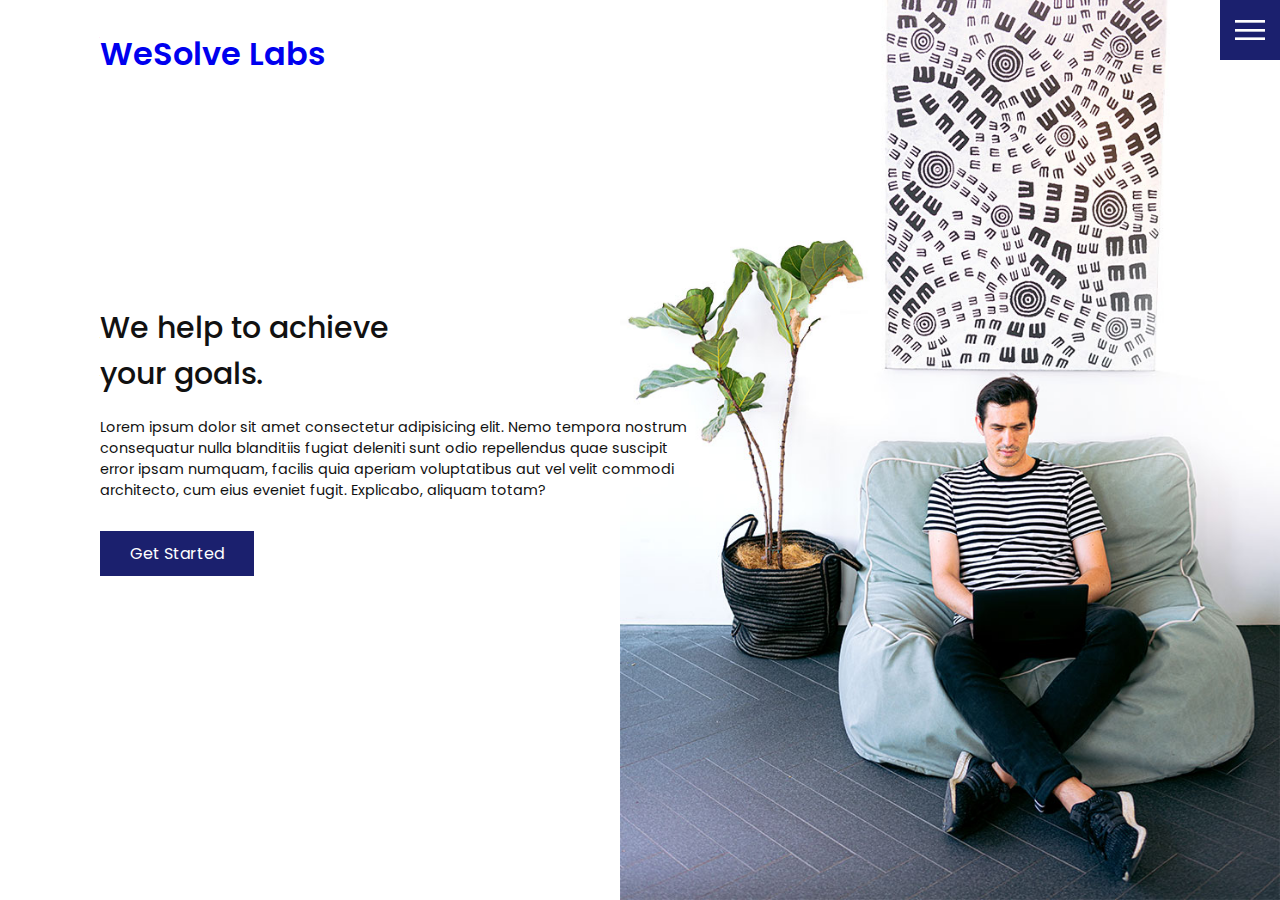
<file: index.html>
<!DOCTYPE html>
<html lang="en">
<head>
    <meta charset="UTF-8">
    <meta http-equiv="X-UA-Compatible" content="IE=edge">
    <meta name="viewport" content="width=device-width, initial-scale=1.0">
    <title>WeSolve Labs</title>
    <link rel="stylesheet" href="style.css">
</head>
<body>
    <header>
        <div class="logo"><a href="index.html">WeSolve Labs</a></div>
        <div class="toggle"></div>
        <div class="navigation">
            <ul>
            <li><a href="index.html">Home</a></li>
            <li><a href="services.html">Services</a></li>
            <li><a href="portfolio.html">Portfolio</a></li>
            <li><a href="contact.html">Contact</a></li>
        </ul>
        <div class="social-bar">
            <ul>
                <li><a href="https://facebook.com"><img src="images/facebook.png" alt=""></a></li>
                <li><a href="https://twitter.com"><img src="images/twitter.png" alt=""></a></li>
                <li><a href="https://instagram.com"><img src="images/instagram.png" alt=""></a></li>
            </ul>
            <a href="mailto:hello@myagency.com" class="email-icon"><img src="images/email.png" alt=""></a>
        </div>
        </div>
    </header>
    <section class="home">
        <img src="images/home-img.jpg" class="home-img" alt="">
        <div class="home-content">
            <h1>We help to achieve <br> your goals.</h1>
            <p>
                Lorem ipsum dolor sit amet consectetur adipisicing elit. Nemo tempora nostrum consequatur nulla blanditiis fugiat deleniti sunt odio repellendus quae suscipit error ipsam numquam, facilis quia aperiam voluptatibus aut vel velit commodi architecto, cum eius eveniet fugit. Explicabo, aliquam totam?
            </p>
            <a href="contact.html" class="btn">Get Started</a>

        </div>
    </section>

    
    
    <script src="script.js"></script>
</body>
</html>
</file>
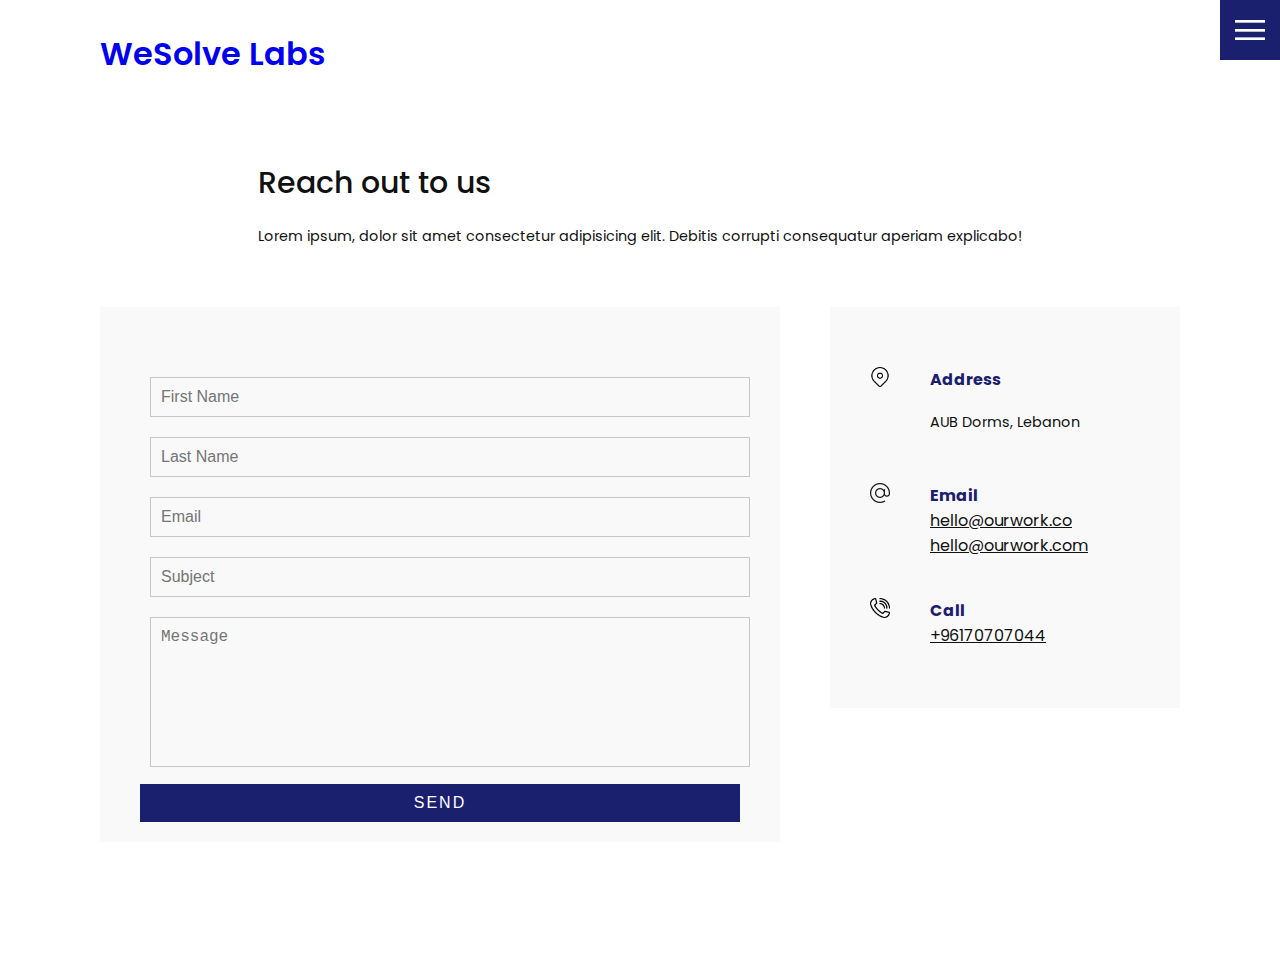
<file: contact.html>
<!DOCTYPE html>
<html lang="en">

<head>
    <meta charset="UTF-8">
    <meta http-equiv="X-UA-Compatible" content="IE=edge">
    <meta name="viewport" content="width=device-width, initial-scale=1.0">
    <title>WeSolve Labs</title>
    <link rel="stylesheet" href="style.css">
</head>

<body>
    <!-- Header section -->
    <header>
        <div class="logo"><a href="index.html">WeSolve Labs</a></div>
        <div class="toggle"></div>
        <div class="navigation">
            <ul>
                <li><a href="index.html">Home</a></li>
                <li><a href="services.html">Services</a></li>
                <li><a href="portfolio.html">Portfolio</a></li>
                <li><a href="contact.html">Contact</a></li>
            </ul>
            <div class="social-bar">
                <ul>
                    <li><a href="https://facebook.com"><img src="images/facebook.png" alt=""></a></li>
                    <li><a href="https://twitter.com"><img src="images/twitter.png" alt=""></a></li>
                    <li><a href="https://instagram.com"><img src="images/instagram.png" alt=""></a></li>
                </ul>
                <a href="mailto:hello@myagency.com" class="email-icon"><img src="images/email.png" alt=""></a>
            </div>
        </div>
    </header>

    <!-- Main section -->
    <section>
        <div class="title">
            <h1>Reach out to us</h1>
            <p>Lorem ipsum, dolor sit amet consectetur adipisicing elit. Debitis corrupti consequatur aperiam explicabo!
              </p>
        </div>
        <!-- Contact form -->
        <div class="contact">
            <div class="contact-form">
                <form action="">
                    <div class="row">
                        <div class="input50">
                            <input type="text" placeholder="First Name"/>
                        </div>
                        <div class="input50">
                            <input type="text" placeholder="Last Name"/>
                        </div>
                        <div class="input50">
                            <input type="text" placeholder="Email"/>
                        </div>
                        <div class="input50">
                            <input type="text" placeholder="Subject"/>
                        </div>
                        <div class="row">
                            <div class="input100">
                                <textarea placeholder="Message"></textarea>
                            </div>
                        </div>
                        <div class="row">
                            <input type="Submit" value="Send" class="submitbtn"/>
                        </div>
                    </div>
                </form>
            </div>
            <!-- Contact info -->
            <div class="contact-info">
                <div class="info-box">
                    <img src="images/address.png" class="contact-icon" alt="">
                    <div class="details">
                        <h4>Address</h4>
                        <p>AUB Dorms, Lebanon</p>
                    </div>
                </div>
                <div class="info-box">
                    <img src="images/email.png" class="contact-icon" alt="">
                    <div class="details">
                        <h4>Email</h4>
                        <a href="mailto:hello@ourwork.com">hello@ourwork.co</a>
                        <a href="mailto:hello@ourwork.com">hello@ourwork.com</a>
                    </div>
                </div>
                <div class="info-box">
                    <img src="images/call.png" class="contact-icon" alt="">
                    <div class="details">
                        <h4>Call</h4>
                        <a href="tel:+96170707044">+96170707044</a>
                    </div>
                </div>
            </div>
        </div>
       
    </section>



    <script src="script.js"></script>
</body>

</html>
</file>
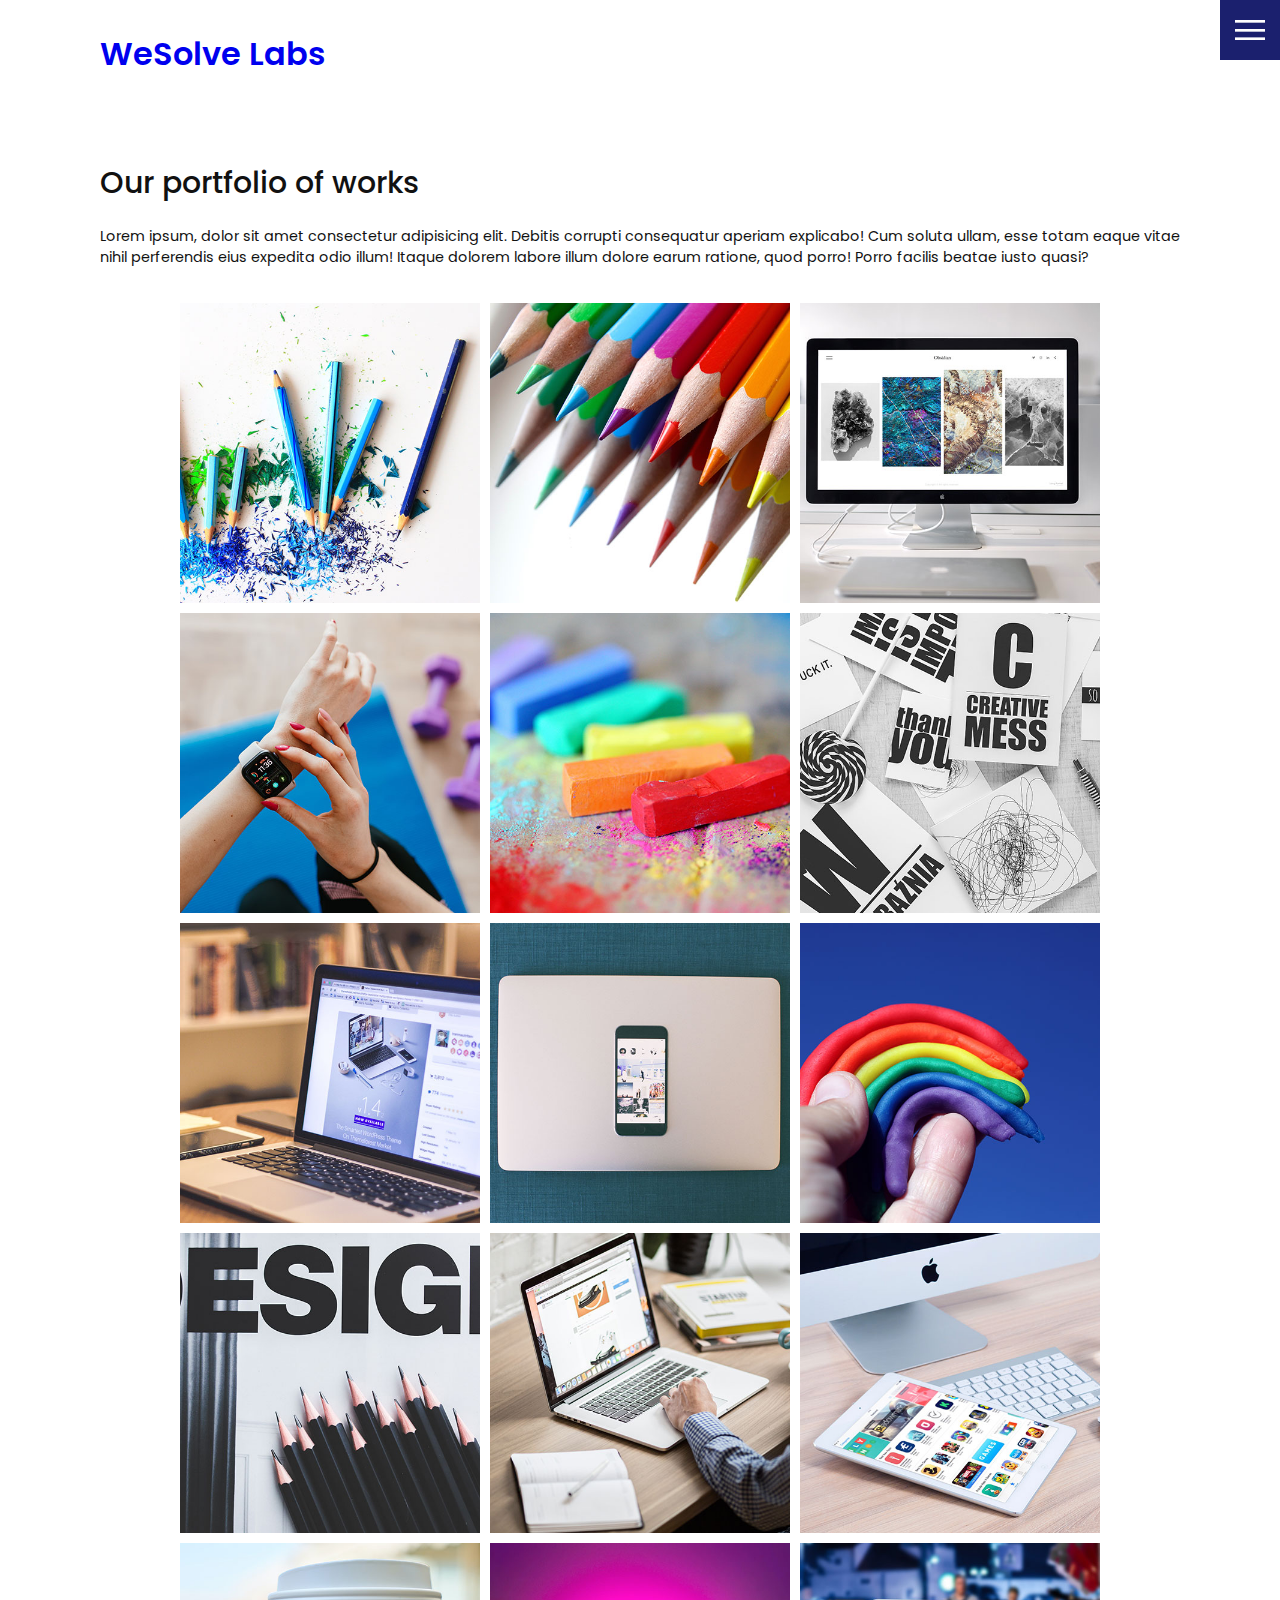
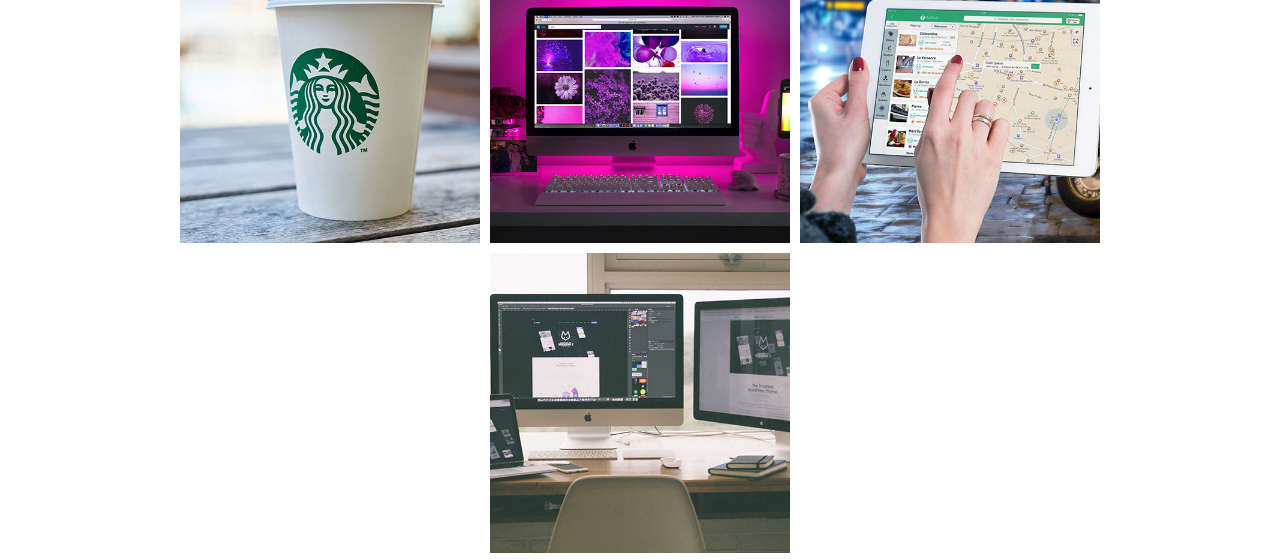
<file: portfolio.html>
<!DOCTYPE html>
<html lang="en">

<head>
    <meta charset="UTF-8">
    <meta http-equiv="X-UA-Compatible" content="IE=edge">
    <meta name="viewport" content="width=device-width, initial-scale=1.0">
    <title>WeSolve Labs</title>
    <link rel="stylesheet" href="style.css">
</head>

<body>
    <!-- Header section -->
    <header>
        <div class="logo"><a href="index.html">WeSolve Labs</a></div>
        <div class="toggle"></div>
        <div class="navigation">
            <ul>
                <li><a href="index.html">Home</a></li>
                <li><a href="services.html">Services</a></li>
                <li><a href="portfolio.html">Portfolio</a></li>
                <li><a href="contact.html">Contact</a></li>
            </ul>
            <div class="social-bar">
                <ul>
                    <li><a href="https://facebook.com"><img src="images/facebook.png" alt=""></a></li>
                    <li><a href="https://twitter.com"><img src="images/twitter.png" alt=""></a></li>
                    <li><a href="https://instagram.com"><img src="images/instagram.png" alt=""></a></li>
                </ul>
                <a href="mailto:hello@myagency.com" class="email-icon"><img src="images/email.png" alt=""></a>
            </div>
        </div>
    </header>

    <!-- Main section -->
    <section>
        <div class="title">
            <h1>Our portfolio of works</h1>
            <p>Lorem ipsum, dolor sit amet consectetur adipisicing elit. Debitis corrupti consequatur aperiam explicabo!
                Cum soluta ullam, esse totam eaque vitae nihil perferendis eius expedita odio illum! Itaque dolorem
                labore illum dolore earum ratione, quod porro! Porro facilis beatae iusto quasi?</p>
        </div>
        <!-- Portfolio items -->
        <div class="portfolio">
            <div class="item">
                <img src="images/portfolio-item1.jpg" alt="">
                <div class="action">
                    <a href="#">Launch</a>
                </div>
            </div>
            <div class="item">
                <img src="images/portfolio-item2.jpg" alt="">
                <div class="action">
                    <a href="#">Launch</a>
                </div>
            </div><div class="item">
                <img src="images/portfolio-item3.jpg" alt="">
                <div class="action">
                    <a href="#">Launch</a>
                </div>
            </div><div class="item">
                <img src="images/portfolio-item4.jpg" alt="">
                <div class="action">
                    <a href="#">Launch</a>
                </div>
            </div><div class="item">
                <img src="images/portfolio-item5.jpg" alt="">
                <div class="action">
                    <a href="#">Launch</a>
                </div>
            </div><div class="item">
                <img src="images/portfolio-item6.jpg" alt="">
                <div class="action">
                    <a href="#">Launch</a>
                </div>
            </div><div class="item">
                <img src="images/portfolio-item7.jpg" alt="">
                <div class="action">
                    <a href="#">Launch</a>
                </div>
            </div><div class="item">
                <img src="images/portfolio-item8.jpg" alt="">
                <div class="action">
                    <a href="#">Launch</a>
                </div>
            </div><div class="item">
                <img src="images/portfolio-item9.jpg" alt="">
                <div class="action">
                    <a href="#">Launch</a>
                </div>
            </div><div class="item">
                <img src="images/portfolio-item10.jpg" alt="">
                <div class="action">
                    <a href="#">Launch</a>
                </div>
            </div><div class="item">
                <img src="images/portfolio-item11.jpg" alt="">
                <div class="action">
                    <a href="#">Launch</a>
                </div>
            </div><div class="item">
                <img src="images/portfolio-item12.jpg" alt="">
                <div class="action">
                    <a href="#">Launch</a>
                </div>
            </div><div class="item">
                <img src="images/portfolio-item13.jpg" alt="">
                <div class="action">
                    <a href="#">Launch</a>
                </div>
            </div><div class="item">
                <img src="images/portfolio-item14.jpg" alt="">
                <div class="action">
                    <a href="#">Launch</a>
                </div>
            </div><div class="item">
                <img src="images/portfolio-item15.jpg" alt="">
                <div class="action">
                    <a href="#">Launch</a>
                </div>
            </div><div class="item">
                <img src="images/portfolio-item16.jpg" alt="">
                <div class="action">
                    <a href="#">Launch</a>
                </div>
            </div>
        </div>
    </section>



    <script src="script.js"></script>
</body>

</html>
</file>
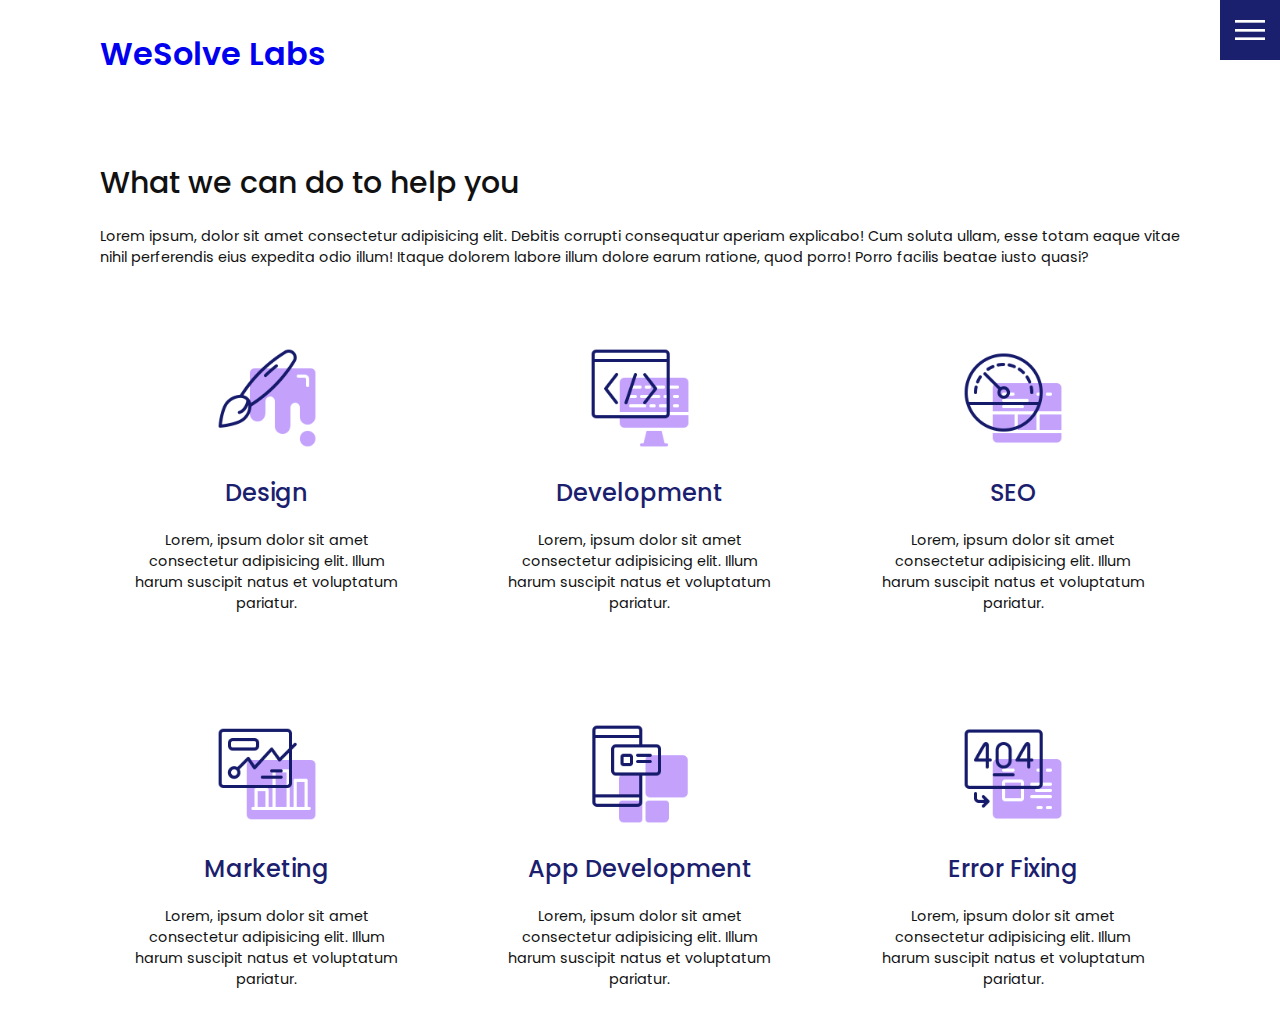
<file: services.html>
<!DOCTYPE html>
<html lang="en">

<head>
    <meta charset="UTF-8">
    <meta http-equiv="X-UA-Compatible" content="IE=edge">
    <meta name="viewport" content="width=device-width, initial-scale=1.0">
    <title>WeSolve Labs</title>
    <link rel="stylesheet" href="style.css">
</head>

<body>
    <!-- Header section -->
    <header>
        <div class="logo"><a href="index.html">WeSolve Labs</a></div>
        <div class="toggle"></div>
        <div class="navigation">
            <ul>
                <li><a href="index.html">Home</a></li>
                <li><a href="services.html">Services</a></li>
                <li><a href="portfolio.html">Portfolio</a></li>
                <li><a href="contact.html">Contact</a></li>
            </ul>
            <div class="social-bar">
                <ul>
                    <li><a href="https://facebook.com"><img src="images/facebook.png" alt=""></a></li>
                    <li><a href="https://twitter.com"><img src="images/twitter.png" alt=""></a></li>
                    <li><a href="https://instagram.com"><img src="images/instagram.png" alt=""></a></li>
                </ul>
                <a href="mailto:hello@myagency.com" class="email-icon"><img src="images/email.png" alt=""></a>
            </div>
        </div>
    </header>

    <!-- Main section -->
    <section>
        <div class="title">
            <h1>What we can do to help you</h1>
            <p>Lorem ipsum, dolor sit amet consectetur adipisicing elit. Debitis corrupti consequatur aperiam explicabo!
                Cum soluta ullam, esse totam eaque vitae nihil perferendis eius expedita odio illum! Itaque dolorem
                labore illum dolore earum ratione, quod porro! Porro facilis beatae iusto quasi?</p>
        </div>
        <!-- List of services -->
        <div class="services">
            <div class="service">
                <div class="icon">
                    <img src="images/001.png" alt="">
                </div>
                <h2>Design</h2>
                <p>Lorem, ipsum dolor sit amet consectetur adipisicing elit. Illum harum suscipit natus et voluptatum
                    pariatur.</p>
            </div>
            <div class="service">
                <div class="icon">
                    <img src="images/002.png" alt="">
                </div>
                <h2>Development</h2>
                <p>Lorem, ipsum dolor sit amet consectetur adipisicing elit. Illum harum suscipit natus et voluptatum
                    pariatur.</p>
            </div>
            <div class="service">
                <div class="icon">
                    <img src="images/003.png" alt="">
                </div>
                <h2>SEO</h2>
                <p>Lorem, ipsum dolor sit amet consectetur adipisicing elit. Illum harum suscipit natus et voluptatum
                    pariatur.</p>
            </div>
            <div class="service">
                <div class="icon">
                    <img src="images/004.png" alt="">
                </div>
                <h2>Marketing</h2>
                <p>Lorem, ipsum dolor sit amet consectetur adipisicing elit. Illum harum suscipit natus et voluptatum
                    pariatur.</p>
            </div>
            <div class="service">
                <div class="icon">
                    <img src="images/005.png" alt="">
                </div>
                <h2>App Development</h2>
                <p>Lorem, ipsum dolor sit amet consectetur adipisicing elit. Illum harum suscipit natus et voluptatum
                    pariatur.</p>
            </div>
            <div class="service">
                <div class="icon">
                    <img src="images/006.png" alt="">
                </div>
                <h2>Error Fixing</h2>
                <p>Lorem, ipsum dolor sit amet consectetur adipisicing elit. Illum harum suscipit natus et voluptatum
                    pariatur.</p>
            </div>
        </div>
    </section>



    <script src="script.js"></script>
</body>

</html>
</file>
<file: style.css>
@import url('https://fonts.googleapis.com/css?family=Poppins:200,300,400,500,600,700,800,900&display=swap');

:root {
    --primary-color: #1b206e;
}

* {
    box-sizing: border-box;
    margin: 0;
    padding: 0;
}

html,
body {
    font-family: 'Poppins', sans-serif;
    color: #111;
}

h1 {
    font-size: 30px;
    font-weight: 500;
}

p {
    margin: 20px 0 10px;
    font-size: 0.9rem;
}

section {
    display: flex;
    flex-direction: column;
    height: 100vh;
    align-items: center;
    padding: 100px;
    z-index: 10;
    margin-top: 60px;
}

section.home {
    flex-direction: row;
    margin-top: 0;
}

.btn {
    cursor: pointer;
    display: inline-block;
    background: var(--primary-color);
    color: #fff;
    text-decoration: none;
    padding: 10px 30px;
    margin: 20px 0;
    border: none;
}

.btn:hover {
    transform: scale(0.98);
}


.home-content {
    position: relative;
    z-index: 10;
    max-width: 600px;
}

.logo {
    position: absolute;
    top: 30px;
    left: 100px;
    font-size: 2rem;
    font-weight: 600;
    z-index: 20;
    cursor: pointer;

}

.logo a {
    text-decoration: none;
}

/* homepage */

.home-img {
    position: absolute;
    bottom: 0;
    right: 0;
    height: 110%;
}

.toggle {
    position: fixed;
    top: 0;
    right: 0;
    width: 60px;
    height: 60px;
    background: var(--primary-color) url(/images/menu.png);
    background-size: 30px;
    background-position: center;
    background-repeat: no-repeat;
    z-index: 20;
    cursor: pointer;
}

.toggle.active {
    background: var(--primary-color) url(/images/close.png);
    background-size: 25px;
    background-position: center;
    background-repeat: no-repeat;
    z-index: 20;
    cursor: pointer;
}

/* navigation */
.navigation {
    position: fixed;
    top: 0;
    left: 100%;
    width: 100%;
    height: 100%;
    background-color: #fff;
    z-index: 15;
    display: flex;
    justify-content: center;
    align-items: center;
}

.navigation.active {
    left: 0;
}

.navigation ul {
    position: relative;
}

.navigation ul li {
    position: relative;
    list-style: none;
    text-align: center;
}

.navigation ul li a {
    font-size: 2.2rem;
    color: #111;
    text-decoration: none;
    font-weight: 300;
}

.navigation ul li a:hover {
    color: var(--primary-color);
    font-weight: 600;
}

.navigation .social-bar {
    position: absolute;
    top: 0;
    left: 0;
    height: 100%;
    display: flex;
    align-items: center;
}

.navigation .social-bar a {
    display: inline-block;
    transform: scale(0.5);
}

.navigation .email-icon {
    position: absolute;
    bottom: 20px;
    transform: scale(0.5);
}


/* Our Services */
.services {
    margin-top: 40px;
    display: grid;
    grid-template-columns: 1fr 1fr 1fr;
    gap: 40px;
    text-align: center;
}

.services .service .icon img {
    max-width: 100px;
}

.services .service {
    padding: 30px;
}

.services .service:hover {
    box-shadow: 0 10px 30px rgba(0, 0, 0, 0.1);
}

.services .service h2 {
    font-size: 24px;
    font-weight: 500;
    margin-top: 20px;
    color: var(--primary-color);
}

/* Portfolio styling */
.portfolio {
    display: flex;
    flex-wrap: wrap;
    justify-content: center;
    margin-top: 20px;
}

.portfolio .item {
    position: relative;
    width: 300px;
    height: 300px;
    margin: 5px;
}

.portfolio .item img {
    width: 100%;
    height: 100%;
}

.portfolio .item .action {
    position: absolute;
    top: 0;
    left: 0%;
    width: 100%;
    height: 100%;
    background: rgba(0, 0, 0, 0.8);
    display: flex;
    justify-content: center;
    align-items: center;
    opacity: 0;
    transition: 0.5s;
}

.portfolio .item:hover .action {
    opacity: 1;
}



.portfolio .item .action a {
    display: inline-block;
    color: #fff;
    text-decoration: none;
    border: 1px solid #fff;
    padding: 5px 15px;
}

.portfolio .item .action a:hover {
    background: rgba(90, 89, 89, 0.884);

}
/* Contact Page */
.contact{
    position: relative;
    width: 100%;
    margin-top: 50px;
    display: flex;
    justify-content: space-between;
    align-items: flex-start;
}

.contact-form{
    position: relative;
    background: #f9f9f9;
    width: calc(100% - 400px);
    padding: 60px 40px 20px;
}

.contact-form form{
    width: 100%;
}

.contact-form .row{
    width: 100%;
    /* display: flex; */
}

.contact-form .input50{
    width: 100%;
    margin: 0 10px;
}

.contact-form .input100{
    width: 100%;
    margin: 0 10px;
}
.contact-form .row input, .contact-form .row textarea{
    position: relative;
    border: 1px solid rgba(0, 0, 0, 0.2);
    color: #111;
    background: transparent;
    width: 100%;
    padding: 10px;
    outline: none;
    font-size: 16px;
    font-weight: 300;
    margin: 10px 0;
    resize: none;
}

.row .submitbtn{
    cursor: pointer;
}

.contact-form .row textarea{
    height: 150px;
}

.contact-form .row input[type=submit]{
    background-color: var(--primary-color);
    color: #fff;
    margin: 0;
    text-transform: uppercase;
    letter-spacing: 2px;
    font-weight: 400;
    border: 0;
}

.contact-info{
    width: 350px;
    background: #f9f9f9;
    padding: 60px 40px 20px;
}

.contact-info .info-box{
    display: flex;
    align-items: flex-start;
    margin-bottom: 40px;
}

.contact-info .info-box .contact-icon{
    width: 20px;
    margin-right: 40px;
}

.contact-info .info-box .details h4{
    color: var(--primary-color)
}

.contact-info .info-box .details a{
    color: #111;
}



/* Media Query */
@media(max-width: 1068px) {
    .home-img {
        display: none;
    }

    .logo {
        top: 10px;
        left: 40px;
        font-size: 1.5rem;
    }

    section {
        padding: 100px 40px;
    }

    .navigation ul li a {

        font-size: 2rem;
    }

    .services {
        grid-template-columns: 1fr 1fr;
    }

.contact{
    flex-direction: column;
}

.contact-form{
    width: 100%;
    padding: 30px 30px 20px;
}

.contact-info{
    width: 100%;
    margin-top: 20px;
    padding: 30px 30px 20px;

}

/* Media query smaller device */
    @media (max-width: 768px) {
        .services {

            grid-template-columns: 1fr;

        }

        .services .service {

            box-shadow: 0 10px 30px rgba(0, 0, 0, 0.1);

        }
    }
}
</file>
